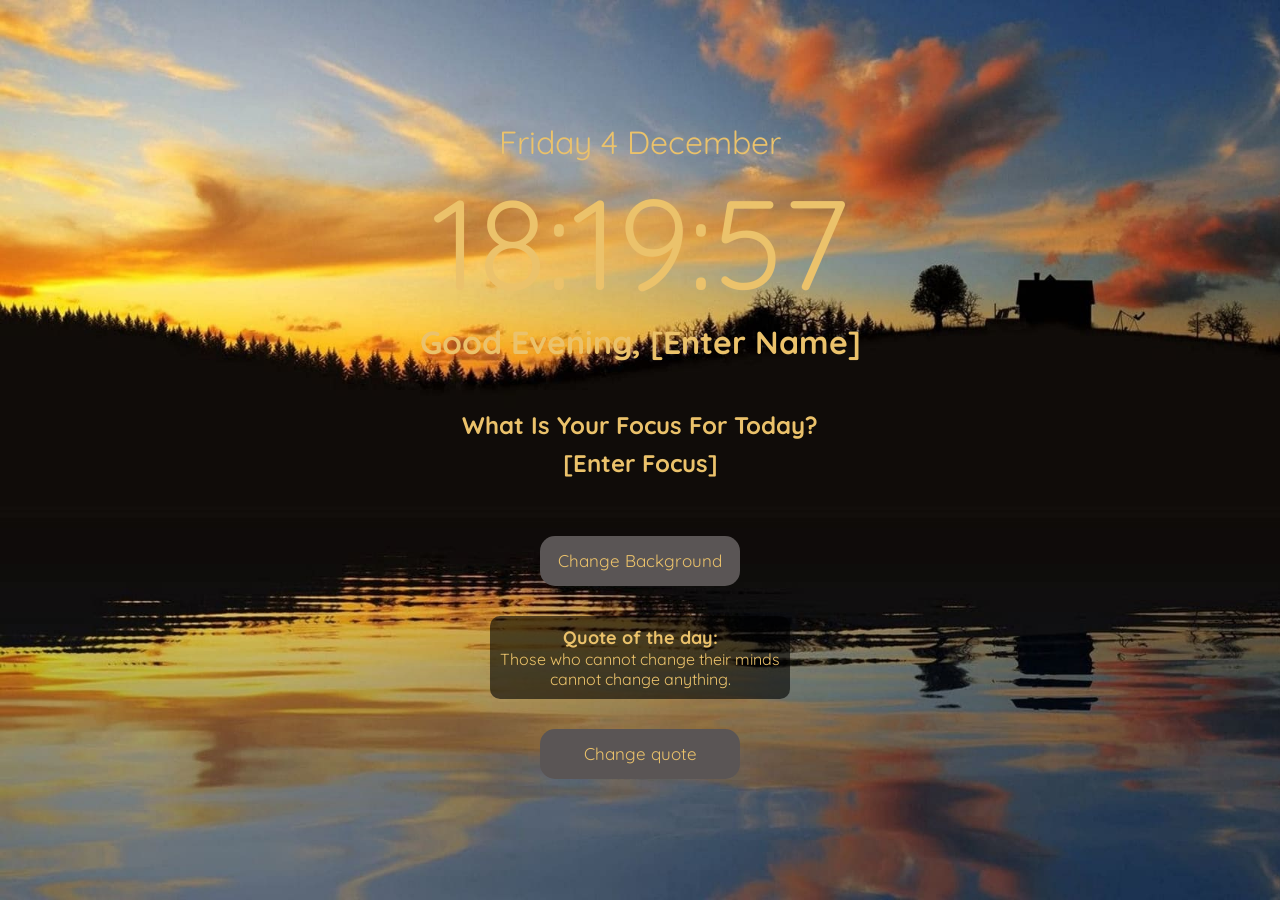
<file: momentum/index.html>
<!DOCTYPE html>
<html lang="en">
<head>
  <meta charset="UTF-8" />
  <meta name="viewport" content="width=device-width, initial-scale=1.0" />
  <link href="https://fonts.googleapis.com/css2?family=Quicksand:wght@600&display=swap" rel="stylesheet">
  <link rel="stylesheet" href="style.css" />
  <title>momentum</title>
</head>
<body>
  <date class="date"></date>
  <time class="time"></time>
  <h1>
    <span class="greeting"></span>
    <span class="name" contenteditable="true"></span>
  </h1>
  <h2>What Is Your Focus For Today?</h2>
  <h2 class="focus" contenteditable="true"></h2>
  <button class="change-image-button" >Change Background</button>
  <div class="quote-of-the-day"></div>
  <button class="change-quote" >Change quote</button>
  <script src="script.js"></script>
</body>
</html>
</file>
<file: momentum/style.css>
* {
  box-sizing: border-box;
  margin: 0;
  padding: 0;
}

body {
  font-family: 'Quicksand', sans-serif;
  display: flex;
  flex-direction: column;
  align-items: center;
  justify-content: center;
  text-align: center;
  height: 100vh;
  background-size: cover;
  color: #ebc26b;
}

.time {
  font-size: 8rem;
}
.date{
  font-size: 2rem;
}

h1 {
  margin-bottom: 3rem;
}

h2 {
  margin-bottom: 0.5rem;
}

.change-image-button{
  margin-top: 50px;
  width: 200px;
  height: 50px;
  border-radius: 15px;
  font-family: 'Quicksand', sans-serif;
  color: #ebc26b;
  border: none;
  background-color: rgb(90, 85, 85);
  font-size: 17px;
}
.change-image-button:hover{
  cursor: pointer;
  background-color: rgb(134, 125, 125);
}
.change-image-button:active{
  cursor: pointer;
  box-shadow: 1px 1px 1px 1px rgba(0, 0, 0, 0.5);
}

.quote-of-the-day{
  padding: 10px;
  margin-top: 30px;
  width: 300px;
  background-color: rgba(0, 0, 0, 0.6);
  border-radius: 10px;
}
.change-quote{
  margin-top: 30px;
  width: 200px;
  height: 50px;
  border-radius: 15px;
  font-family: 'Quicksand', sans-serif;
  color: #ebc26b;
  border: none;
  background-color: rgb(90, 85, 85);
  font-size: 17px;
}
.change-quote:hover{
  cursor: pointer;
  background-color: rgb(134, 125, 125);
}
.change-quote:active{
  cursor: pointer;
  box-shadow: 1px 1px 1px 1px rgba(0, 0, 0, 0.5);
}
@media (max-width: 700px) {
  .time {
    font-size: 5rem;
  }
}
</file>
